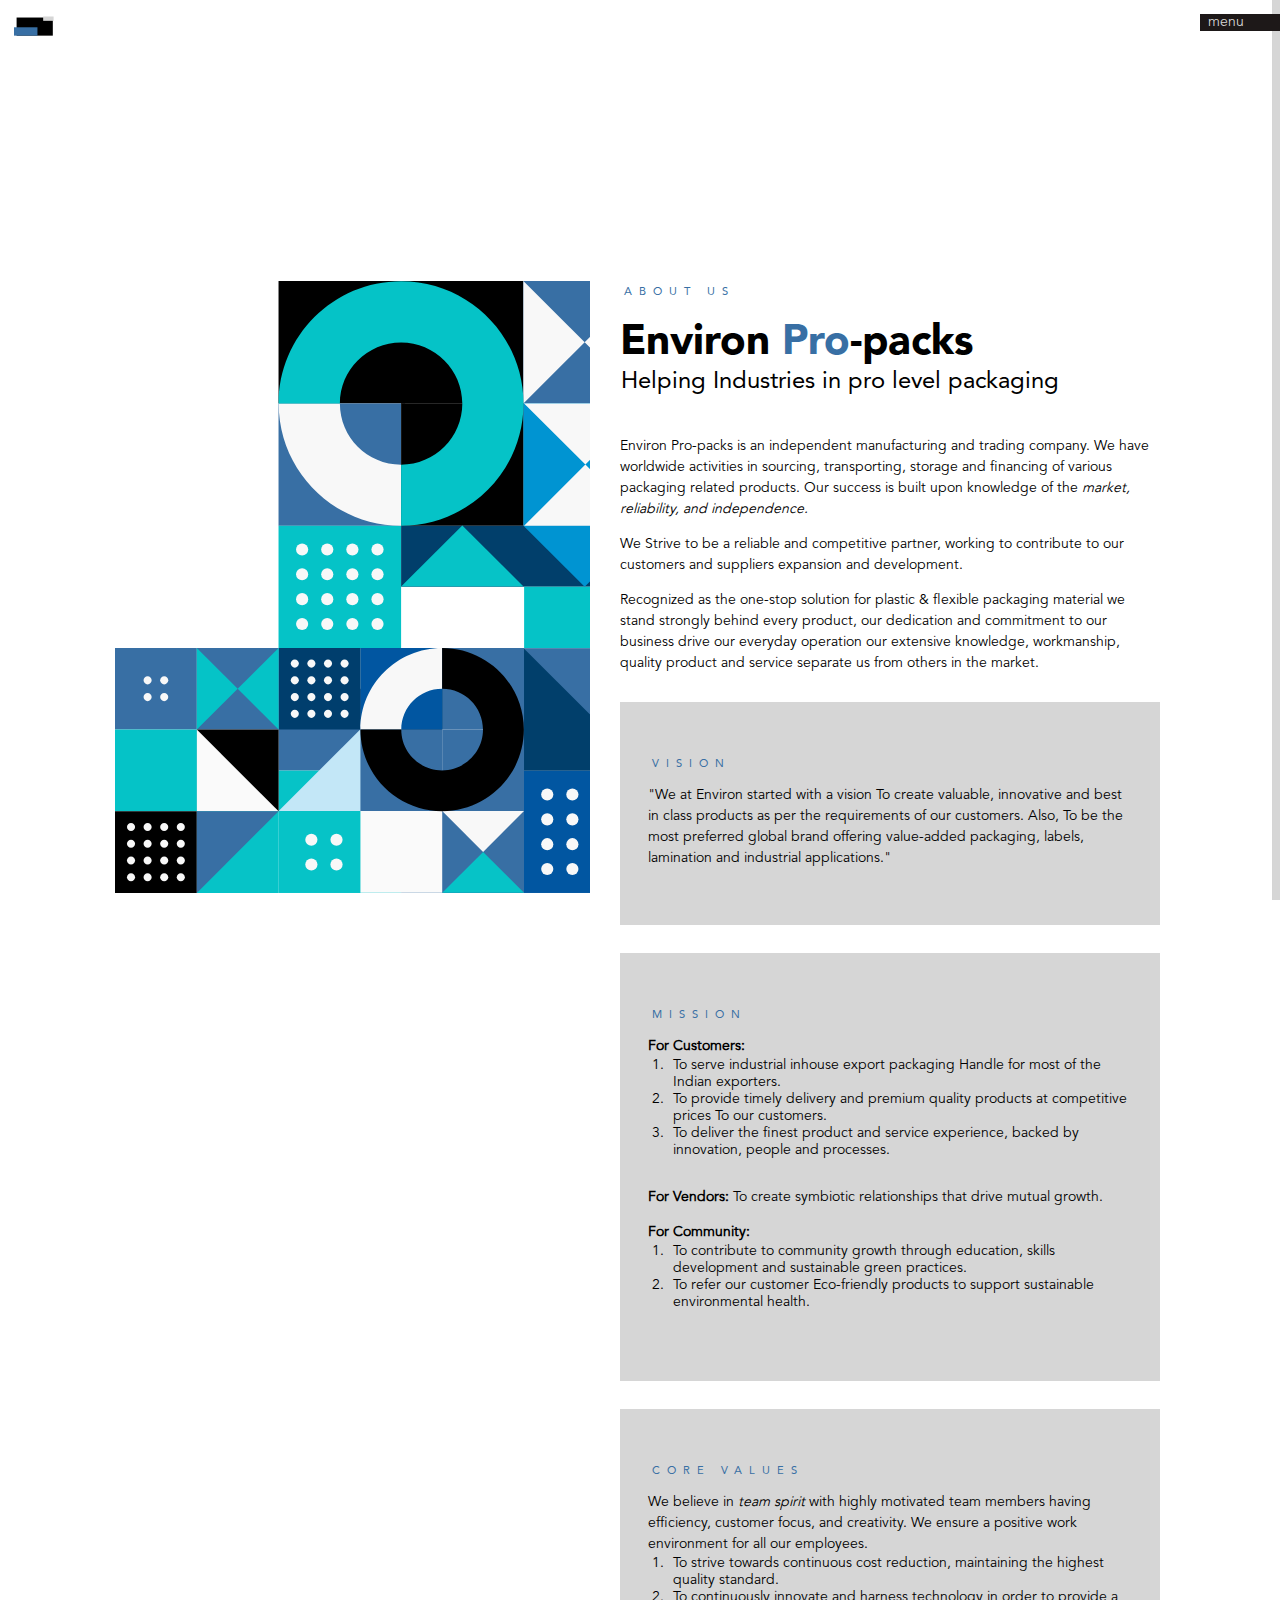
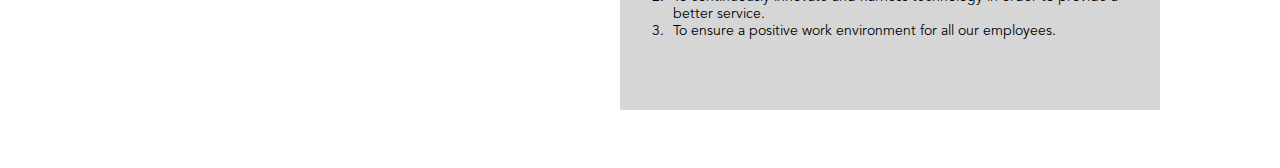
<file: about.html>
<!DOCTYPE html>
<html lang="en">

<head>
    <meta charset="UTF-8">
    <meta name="viewport" content="width=device-width, initial-scale=1.0">
    <title>About - Environ Propacks</title>
    <link rel="stylesheet" href="https://cdnjs.cloudflare.com/ajax/libs/font-awesome/6.0.0-beta2/css/all.min.css">
    <link rel="stylesheet" href="./css/root.css">
    <link rel="stylesheet" href="./css/page.css">
    <link rel="stylesheet" href="./css/about.css">
</head>

<body>
    <span class="border"></span>
    <nav>
        <a class="logo" href="index.html">
            <environ-propacks-logo data-logo-type="small"></environ-propacks-logo>
        </a>

        <input type="checkbox" name="" class="menu__button__checkbox" id="menu__button__checkbox">

        <label for="menu__button__checkbox" class="menu__label">
            <div id="menu__button" class="menu__button">
                menu
            </div>
        </label>
        <!-- menu-slider using https://barba.js.org/ menu theme -->
        <div class="menu__sidebar">
            <ul class="menu__item">
                <li> <a href="./index.html">Home</a></li>
                <li><a href="./index.html#products">Product</a> </li>
                <li><a href="./about.html">About us</a></li>
                <li><a href="./blogs.html">Blogs</a></li>
                <li><a href="./careers.html">Careers</a></li>
            </ul>
            <div>
                <ul class="social__media__links">
                    <li>
                        <a href="https://www.facebook.com/environ.propacks/">
                            <span class="fab fa-facebook social_icon fb"></span>
                        </a>
                    </li>
                    <li>
                        <a href="https://www.instagram.com/environ.propacks/">
                            <span class="fab fa-instagram social_icon instagram"></span>
                        </a>
                    </li>
                    <li>
                        <a href="https://www.linkedin.com/company/environ-propacks/?">
                            <span class="fab fa-linkedin social_icon linkedin"></span>
                        </a>
                    </li>
                    <!-- <li> <a href="#"><span class="social_icon medium"></span></a> </li> -->
                </ul>


            </div>
        </div>



    </nav>


    <div class="pattern">
        <img src="./img/about/pattern.svg" alt="" srcset="">
    </div>

    <main class="about">

        <head>
            <h4>about us</h4>
            <h1>Environ <span style="color: var(--primary);">Pro</span>-packs<br><small>Helping Industries in pro level
                    packaging</small> </h1>
        </head>
        <div>
            <p>Environ Pro-packs is an independent manufacturing and trading company. We have worldwide activities in
                sourcing, transporting, storage and financing of various packaging related products. Our success is
                built upon knowledge of the <i>market, reliability, and independence.</i></p>
            <p>We Strive to be a reliable and competitive partner, working to contribute to our customers and suppliers
                expansion and development.</p>
            <p>Recognized as the one-stop solution for plastic & flexible packaging material we stand strongly behind
                every product, our dedication and commitment to our business drive our everyday operation our extensive
                knowledge, workmanship, quality product and service separate us from others in the market.
            </p>
        </div>

        <div class="card">
            <h4>vision</h4>
            <p>"We at Environ started with a vision To create valuable, innovative and best in class products as per the
                requirements of our customers. Also, To be the most preferred global brand offering value-added
                packaging, labels, lamination and industrial applications."</p>
        </div>

        <div class="card">
            <h4>mission</h4>
            <p>
                <b>For Customers:</b>
            <ol>
                <li>To serve industrial inhouse export packaging Handle for most of the Indian exporters.</li>
                <li>To provide timely delivery and premium quality products at competitive prices To our customers.
                </li>
                <li>To deliver the finest product and service experience, backed by innovation, people and
                    processes.</li>
            </ol>
            </p>

            <p>
                <b>For Vendors:</b>
                To create symbiotic relationships that drive mutual growth.
            </p>

            <p>
                <b>For Community:</b>
            <ol>
                <li>To contribute to community growth through education, skills development and sustainable green
                    practices.</li>
                <li>To refer our customer Eco-friendly products to support sustainable environmental health.</li>
            </ol>


            </p>
        </div>

        <div class="card">
            <h4>core values</h4>
            <p>
                We believe in <i>team spirit</i> with highly motivated team members having efficiency, customer focus,
                and creativity. We ensure a positive work environment for all our employees.
            <ol>
                <li>To strive towards continuous cost reduction, maintaining the highest quality standard.</li>
                <li>To continuously innovate and harness technology in order to provide a better service.</li>
                <li>To ensure a positive work environment for all our employees.</li>
            </ol>



            </p>
        </div>
    </main>















    <footer>
        <!-- <div >
            <ul class="social__media__links">
                <li> <span class="social_icon fb"></span> environ.propacks</li>
                <li> <span class="social_icon instagram"></span> environ.propacks</li>
                <li> <span class="social_icon linkedin"></span> environ-propacks</li>
                <li> <span class="social_icon medium"></span> environ-propacks</li>
            </ul>
    
    
        </div> -->
    </footer>

    <script defer src="./custom-elements/logo.js"> </script>
    <script defer src="./js/scripts.js"> </script>


</body>

</html>
</file>
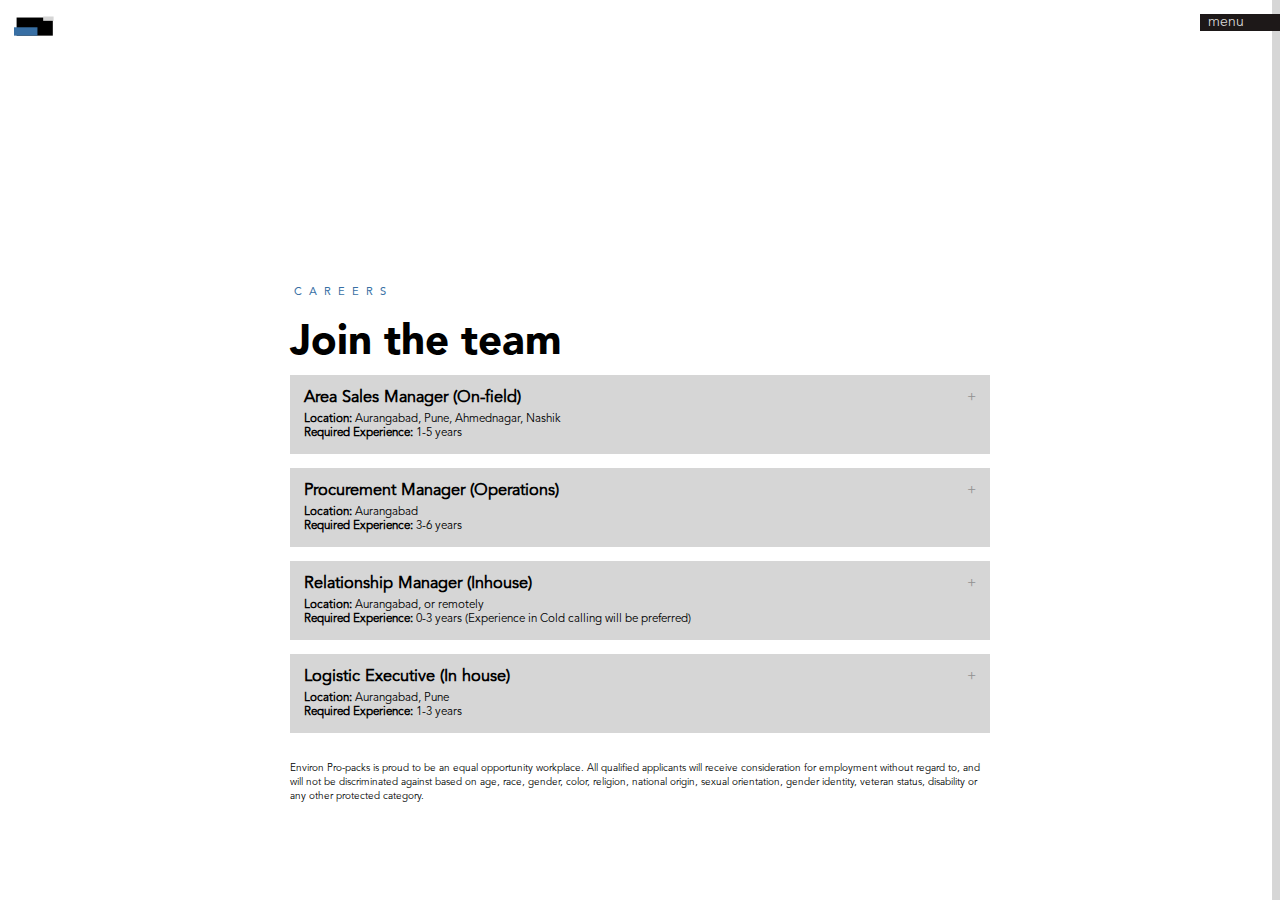
<file: careers.html>
<!DOCTYPE html>
<html lang="en">

<head>
    <meta charset="UTF-8">
    <meta name="viewport" content="width=device-width, initial-scale=1.0">
    <title>Careers - Environ Propacks</title>

    <link rel="stylesheet" href="https://cdnjs.cloudflare.com/ajax/libs/font-awesome/6.0.0-beta2/css/all.min.css">

    <link rel="stylesheet" href="./css/root.css">
    <link rel="stylesheet" href="./css/page.css">
    <link rel="stylesheet" href="./css/careers.css">
</head>

<body class="dotted">
    <span class="border"></span>
    <nav>
        <a class="logo" href="index.html">
          <environ-propacks-logo data-logo-type="small" ></environ-propacks-logo>
        </a>
  
        <input type="checkbox" name="" class="menu__button__checkbox" id="menu__button__checkbox">
                    
        <label for="menu__button__checkbox" class="menu__label">
            <div id="menu__button" class="menu__button">
                menu
              </div>
        </label>
        <!-- menu-slider using https://barba.js.org/ menu theme -->
        <div class="menu__sidebar">
            <ul class="menu__item">
                <li> <a href="./index.html">Home</a></li>
                <li><a href="./index.html#products">Product</a> </li>
                <li><a href="./about.html">About us</a></li>
                <li><a href="./blogs.html">Blogs</a></li>
                <li><a href="./careers.html">Careers</a></li>
            </ul>
            <div >
                <ul class="social__media__links">
                    <li>
                        <a href="https://www.facebook.com/environ.propacks/">
                            <span class="fab fa-facebook social_icon fb"></span>
                        </a> 
                    </li>
                    <li>
                        <a href="https://www.instagram.com/environ.propacks/">
                            <span class="fab fa-instagram social_icon instagram"></span>
                        </a>
                    </li>
                    <li>
                        <a href="https://www.linkedin.com/company/environ-propacks/?">
                            <span class="fab fa-linkedin social_icon linkedin"></span>
                        </a>
                    </li>
                    <!-- <li> <a href="#"><span class="social_icon medium"></span></a> </li> -->
                </ul>
        
        
            </div> 
        </div>

    </nav>

    <main>
        <div class="careers">

            <h4>careers</h4>

            <h1>Join the team</h1>

            <ul>
                <li>
                    <input type="checkbox" name="" class="job__checkbox" id="job__desc__tonggle">
                    
                    <label for="job__desc__tonggle" class="job__label">
                        <div class="job__title">

                            <h3>Area Sales Manager (On-field)</h3>

                            <h5><b>Location:</b> Aurangabad, Pune, Ahmednagar, Nashik</h5>
                            <h5><b>Required Experience:</b> 1-5 years</h5>

                        </div>

                    
                    </label>
                        <div class="job__desc">

                            <p><b>No. of Opening:</b> 4</p>

                            <p><b>Minimum Qualification: </b>Graduate / Post Graduate in Business related streams.</p>


                            <p><b>Required Experience:</b> 1-5 years</p>
                            <p><b>Job-Summary:</b></br>
                                The Position will be responsible for enabling new clientele in the Industrial and
                                distributional channel. The role would drive the sales process reviews & mitigation plan
                                for
                                gaps identified in sales process reviews.

                                This role requires working with & through organization-wide cross-functional teams &
                                working
                                directly with industrial purchase leaders in the field.</p>

                            <p>
                                <b>Knowledge, Skills, Abilities:</b></br>
                                1. Strong communication & presentation skills and proficiency in English
                                2. Proficient in report writing
                                3. Proficient with excel and PowerPoint
                                4. Strong analytical ability
                                5. Strong customer centrality focus
                                6. Good knowledge of life Packaging business will be preferred.
                            </p>

                            <p><b>Location:</b> Aurangabad, Pune, Ahmednagar, Nashik</p>

                            <p> <b>Reporting to </b> Senior Sales Manager</p>


                            <a href="mailto: info+careers@environpropacks.com" class="button-sm"> Apply via email</a>
                        </div>




                </li>










                <li>
                    <input type="checkbox" name="" class="job__checkbox" id="job__desc__tonggle_1">
                    
                    <label for="job__desc__tonggle_1" class="job__label">
                    <div class="job__title">


                        <h3>Procurement Manager (Operations)</h3>

                        <h5><b>Location:</b> Aurangabad</h5>
                        <h5><b>Required Experience:</b> 3-6 years</h5>

                    </div>
                    
                    </label>
                    <div class="job__desc">

                        <p><b>No. of Opening:</b> 4</p>

                        <p><b>Minimum Qualification: </b>Graduate / Post Graduate in Business related streams.</p>

                        <p><b>Function: </b>Procurement.</p>

                        <p><b>Required Experience:</b> 3-6 years(Must be in Purchase)</p>
                        <p><b>Job-Summary:</b></br>
                            1) Responsible for selection of suppliers, who can provide goods/services in accordance with
                            the needs of the internal customers, negotiate rates, set up contracts, and manage supplier
                            relationships.
                            2) Adapt new skill sets of contract negotiation/closure and phasing out of the role as
                            transaction processors.
                            3)Perform Ongoing relationship management
                            4) Set up meetings with appropriate functional heads and lead the discussions

                            <p>
                                <b>Knowledge, Skills, Abilities:</b></br>
                                1. Understanding of Industrial packaging requirements.
                                2. Understands macroeconomics and leverage from the supply & demand gap
                                3. Strong negotiation skills and analysis of cost
                                4. Strong interpersonal and communication skills
                                5. Strong process understanding and adherence to processes.
                            </p>

                            <p><b>Location:</b> Aurangabad</p>

                            <p> <b>Reporting to </b> ONP head (Aurangabad)</p>


                            <a href="mailto: info+careers@environpropacks.com" class="button-sm"> Apply via email</a>
                    </div>

                    
                </li>














                <li>

                    <input type="checkbox" name="" class="job__checkbox" id="job__desc__tonggle_2">
                    
                    <label for="job__desc__tonggle_2" class="job__label">


                    <div class="job__title">
                        <h3>Relationship Manager (Inhouse)</h3>

                        <h5><b>Location:</b> Aurangabad, or remotely</h5>
                        <h5><b>Required Experience:</b> 0-3 years (Experience in Cold calling will be preferred)</h5>

                    </div>

                    </label>
                    <div class="job__desc">

                        <p><b>No. of Opening:</b> 2</p>

                        <p><b>Minimum Qualification: </b>Higher secondary certified/graduated in any field</p>


                        <p><b>Required Experience:</b> 1-5 years</p>
                        <p><b>Job-Summary:</b></br>
                            The Position will be responsible for Service to sales for the existing clients as well as
                            new appointment generation with concerned prospects from Industrial and distributional
                            channels. The role would drive growth in sales and service simultaneously.</p>

                        <p>
                            <b>Knowledge, Skills, Abilities:</b></br>
                            This role requires skills like assisting clients with on-call service and generating sales
                            through appointments with purchase leaders.
                            </br>

                            1. Strong communication & presentation skills and proficiency in English
                            2. Proficient in report writing
                            3. Proficient with excel and PowerPoint
                            4. Strong analytical ability
                            5. Strong customer centrality focus
                            6. Good knowledge of life Packaging business will be preferred.
                        </p>

                        <p><b>Location:</b> </p>

                        <p> <b>Reporting to </b> Area Sales Manager</p>


                        <a href="mailto: info+careers@environpropacks.com" class="button-sm"> Apply via email</a>
                    </div>
                </li>



                <li>

                    <input type="checkbox" name="" class="job__checkbox" id="job__desc__tonggle_3">
                    
                    <label for="job__desc__tonggle_3" class="job__label">
                    <div class="job__title">

                        <h3>Logistic Executive (In house)</h3>

                        <h5><b>Location:</b> Aurangabad, Pune</h5>
                        <h5><b>Required Experience:</b> 1-3 years </h5>

                    </div>

                    </label>
                    
                    <div class="job__desc">

                        <p><b>No. of Opening:</b> 4</p>

                        <p><b>Minimum Qualification: </b>Graduate / Post Graduate in Business related streams.</p>


                        <p><b>Required Experience:</b> 1-5 years</p>
                        <p><b>Job-Summary:</b></br>
                            The Position will be responsible for enabling new clientele in the Industrial and
                            distributional channel. The role would drive the sales process reviews & mitigation plan for
                            gaps identified in sales process reviews.

                            This role requires working with & through organization-wide cross-functional teams & working
                            directly with industrial purchase leaders in the field.</p>

                        <p>
                            <b>Knowledge, Skills, Abilities:</b></br>
                            1. Strong communication & presentation skills and proficiency in English
                            2. Proficient in report writing
                            3. Proficient with excel and PowerPoint
                            4. Strong analytical ability
                            5. Strong customer centrality focus
                            6. Good knowledge of life Packaging business will be preferred.
                        </p>

                        <p><b>Location:</b> Aurangabad, Pune, Ahmednagar, Nashik</p>

                        <p> <b>Reporting to </b> Senior Sales Manager</p>


                        <a href="mailto: info+careers@environpropacks.com" class="button-sm"> Apply via email</a>
                    </div>
                </li>


            </ul>













            <p><small>Environ Pro-packs is proud to be an equal opportunity workplace. All qualified applicants will
                    receive consideration for employment without regard to, and will not be discriminated against based
                    on age, race, gender, color, religion, national origin, sexual orientation, gender identity, veteran
                    status, disability or any other protected category.

                </small></p>
        </div>
    </main>


    <footer>

    </footer>

    <script defer src="./custom-elements/logo.js"> </script>
    <script defer src="./js/scripts.js"> </script>


</body>

</html>
</file>
<file: css/root.css>
@font-face {
  src: url(../fonts/AvenirLTStd-Black.otf) format("opentype");
  font-family: 'Avenir Black';
}

@font-face {
  src: url(../fonts/AvenirLTStd-Book.otf) format("opentype");
  font-family: 'Avenir Book';
}

@font-face {
  src: url(../fonts/AvenirLTStd-Roman.otf) format("opentype");
  font-family: 'Avenir Roman';
}

:root {
  --primary: #386fa4;
  --light: #d6d6d6;
  --dark: #1d1818;
  --dark-50: #919191;
  --success: #38a460;
  --danger: #a43838;
  --warning: #d5c623;
  --white: #fff;
  --trigger-mobile: 400px;
}

* {
  -webkit-transition: all .3s ease-in-out;
  transition: all .3s ease-in-out;
  margin: 0;
  padding: 0;
}

*,
*::before,
*::after {
  -webkit-box-sizing: inherit;
          box-sizing: inherit;
}

*::-moz-selection {
  background: var(--primary);
  /* WebKit/Blink Browsers */
  color: var(--light);
}

*::selection {
  background: var(--primary);
  /* WebKit/Blink Browsers */
  color: var(--light);
}

::-moz-selection {
  background: var(--primary);
  /* Gecko Browsers */
  color: var(--light);
}

html,
body {
  margin: 0;
  padding: 0;
  font-family: 'Avenir Book';
  cursor: url(../img/mouse.png), auto;
  position: relative;
  font-size: 14px;
  -webkit-box-sizing: border-box;
          box-sizing: border-box;
  scrollbar-width: none;
  position: relative;
}

p::first-letter {
  text-transform: capitalize;
}

p small {
  display: block;
  line-height: 1.4;
  font-size: x-small;
}

li {
  list-style-type: none;
}

section .container {
  max-width: 1200px;
  margin: 0 auto;
  padding: 2vmin;
}

img {
  width: 100%;
}

.button-sm {
  display: inline-block;
  margin: 3rem 0;
  padding: 1rem 2rem;
  background: var(--primary);
  color: var(--white);
}

.button-sm:hover {
  -webkit-transform: translateY(0.5rem);
          transform: translateY(0.5rem);
  background: var(--dark-50);
}

a {
  text-decoration: none;
  color: inherit;
}
/*# sourceMappingURL=root.css.map */
</file>
<file: css/page.css>
nav {
  display: -ms-grid;
  display: grid;
  -ms-grid-columns: 0.5fr 2fr;
      grid-template-columns: 0.5fr 2fr;
  position: fixed;
  z-index: 5;
  width: 100vw;
  padding: 1rem;
}

nav .menu {
  width: 30px;
  -ms-grid-column-align: end;
      justify-self: end;
}

nav .menu:hover #menu {
  -webkit-transform: translateY(5px);
          transform: translateY(5px);
}

environ-propacks-logo[data-logo-type=""] {
  margin: 2rem;
  display: inline-block;
  width: 100px;
}

.menu__button {
  width: 80px;
  background-color: var(--dark);
  padding-left: 1ch;
  position: absolute;
  right: 0;
  z-index: 999;
  color: var(--light);
}

.menu__button:hover {
  -webkit-transform: translateY(5px);
          transform: translateY(5px);
}

.menu__button__checkbox {
  display: none;
}

.menu__button__checkbox:checked ~ .menu__sidebar {
  -webkit-transform: translateX(0);
          transform: translateX(0);
}

.menu__item {
  font-size: 1.6rem;
  margin-top: 3rem;
  padding: 1rem;
}

.menu__item li {
  margin-bottom: 1rem;
  color: var(--dark);
}

.menu__item li:hover {
  color: var(--primary);
}

.menu__sidebar {
  background: var(--light);
  z-index: 4;
  text-align: right;
  height: 100vh;
  padding: 2rem 0 0 3rem;
  width: -webkit-max-content;
  width: -moz-max-content;
  width: max-content;
  margin: 0 auto;
  position: fixed;
  right: 0;
  top: 0;
  -webkit-transform: translateX(calc(100% - 5%));
          transform: translateX(calc(100% - 5%));
}

.social__media__links {
  position: fixed;
  bottom: 2rem;
  right: 1rem;
  font-size: 20px;
}

.social__media__links li {
  padding: 0.5rem 0.5rem;
}

.social__media__links li:hover {
  -webkit-transform: translateY(-0.5rem) scale(1.5);
          transform: translateY(-0.5rem) scale(1.5);
}

.social_icon {
  padding: auto 30px;
}

.social_icon::after {
  display: -webkit-inline-box;
  display: -ms-inline-flexbox;
  display: inline-flex;
  vertical-align: middle;
  width: 12px;
}

.fb::after {
  content: '';
  content: url(../img/social_media/fb.svg);
}

.instagram::after {
  content: '';
  content: url(../img/social_media/instagram.svg);
}

.linkedin::after {
  content: '';
  content: url(../img/social_media/linkedin.svg);
}

.medium::after {
  content: '';
  content: url(../img/social_media/medium.svg);
}

body {
  background-color: var(--white);
}

h1 {
  font-size: 3rem;
  font-family: 'Avenir Black';
  line-height: 0.8;
  margin-top: 2rem;
}

h1 small {
  font-size: 1.7rem;
  font-family: 'Avenir Roman';
  font-weight: 300;
  padding-left: 0.1rem;
}

h4 {
  font-family: 'Avenir Roman';
  text-transform: uppercase;
  font-size: 0.8rem;
  font-weight: 200;
  letter-spacing: 0.5rem;
  color: var(--primary);
  padding-left: 0.3rem;
}

p {
  line-height: 1.5;
  padding-top: 1rem;
}

p:nth-child(1) {
  margin-top: 2rem;
}

.card {
  background-color: var(--light);
  padding: 4rem 2rem;
  margin: 2rem auto;
}

.card ol {
  padding-left: 1.4rem;
}

.card ol li {
  padding-left: .4rem;
  list-style-type: decimal;
}
/*# sourceMappingURL=page.css.map */
</file>
<file: css/about.css>
.about {
  background: var(--white);
  max-width: 75ch;
  padding: 30px;
  float: right;
  z-index: 5;
  margin-right: 10vmin;
  margin-top: 20vmax;
}

h1 {
  font-size: 3rem;
  font-family: 'Avenir Black';
  line-height: 0.8;
  margin-top: 2rem;
}

h1 small {
  font-size: 1.7rem;
  font-family: 'Avenir Roman';
  font-weight: 300;
  padding-left: 0.1rem;
}

h4 {
  font-family: 'Avenir Roman';
  text-transform: uppercase;
  font-size: 0.8rem;
  font-weight: 200;
  letter-spacing: 0.5rem;
  color: var(--primary);
  padding-left: 0.3rem;
}

p {
  line-height: 1.5;
  padding-top: 1rem;
}

p:nth-child(1) {
  margin-top: 2rem;
}

.card {
  background-color: var(--light);
  padding: 4rem 2rem;
  margin: 2rem auto;
}

.card ol {
  padding-left: 1.4rem;
}

.card ol li {
  padding-left: .4rem;
  list-style-type: decimal;
}

.pattern {
  display: -webkit-box;
  display: -ms-flexbox;
  display: flex;
  -webkit-box-align: end;
      -ms-flex-align: end;
          align-items: flex-end;
  -webkit-box-pack: center;
      -ms-flex-pack: center;
          justify-content: center;
  height: 100vh;
  width: 60vw;
  position: fixed;
  z-index: -2;
}

.pattern img {
  width: 70%;
}
/*# sourceMappingURL=about.css.map */
</file>
<file: css/careers.css>
main {
  display: -ms-grid;
  display: grid;
  height: 100vh;
}

.careers {
  background: var(--white);
  max-width: 95ch;
  padding: 30px;
  z-index: 2;
  -ms-grid-column-align: center;
      justify-self: center;
  margin-top: 20vmax;
}

@-webkit-keyframes smooth-show {
  0% {
    display: none;
  }
  100% {
    display: block;
  }
}

@keyframes smooth-show {
  0% {
    display: none;
  }
  100% {
    display: block;
  }
}

.job__checkbox {
  display: none;
}

.job__checkbox:checked ~ .job__desc {
  display: block;
}

.job__desc {
  padding: 0rem 2rem;
  display: none;
  -webkit-animation-name: smooth-show;
          animation-name: smooth-show;
  -webkit-animation-timing-function: ease-in-out;
          animation-timing-function: ease-in-out;
  -webkit-animation-duration: 1.5s;
          animation-duration: 1.5s;
  -webkit-animation-play-state: running;
          animation-play-state: running;
}

.job__title {
  background-color: var(--light);
  padding: 1rem;
  margin: 1rem 0;
  position: relative;
}

.job__title::before {
  content: "+";
  position: absolute;
  right: 1rem;
  color: var(--dark-50);
}

.job__title:hover {
  background-color: var(--primary);
  color: var(--light);
}

.job__title:hover::before {
  color: var(--light);
}

.job__title h3 {
  margin-bottom: .3rem;
}

.job__title h5 {
  font-weight: 200;
}

.job__title h5 b {
  font-weight: 700;
}
/*# sourceMappingURL=careers.css.map */
</file>
